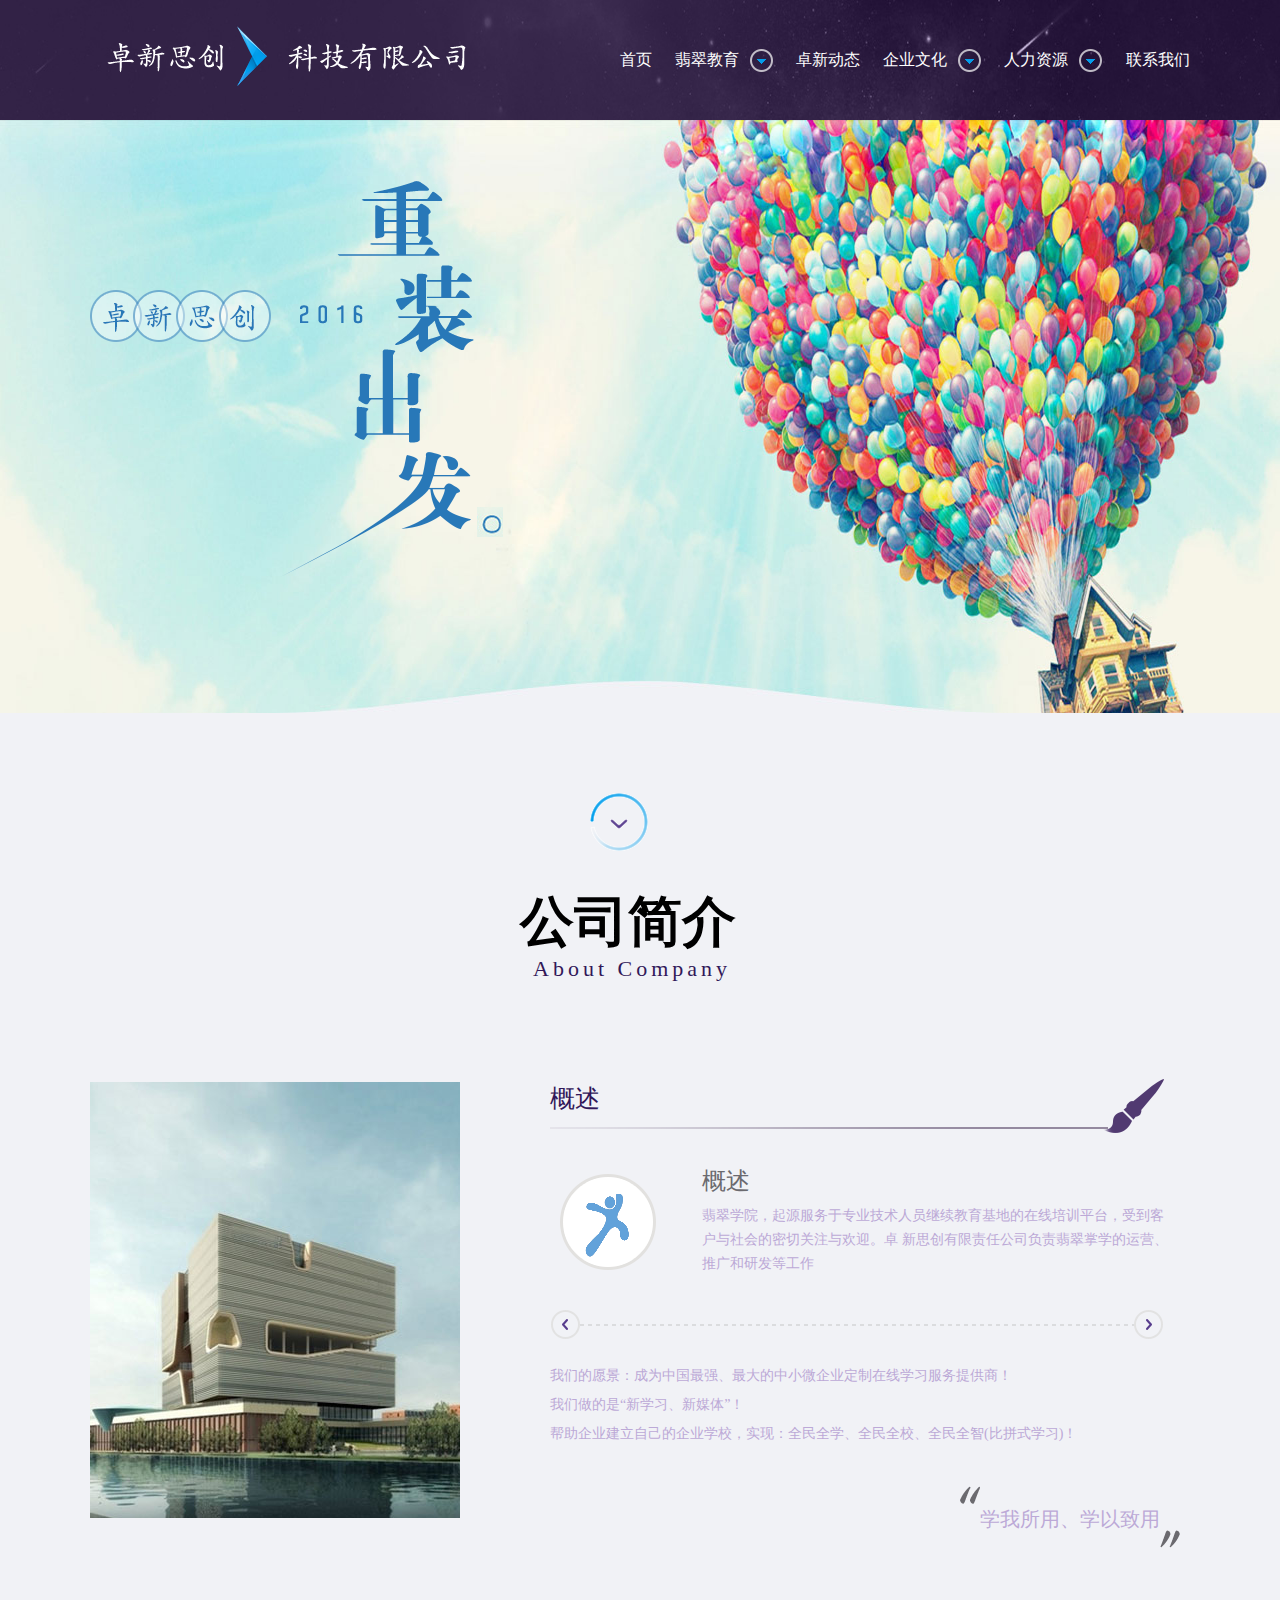
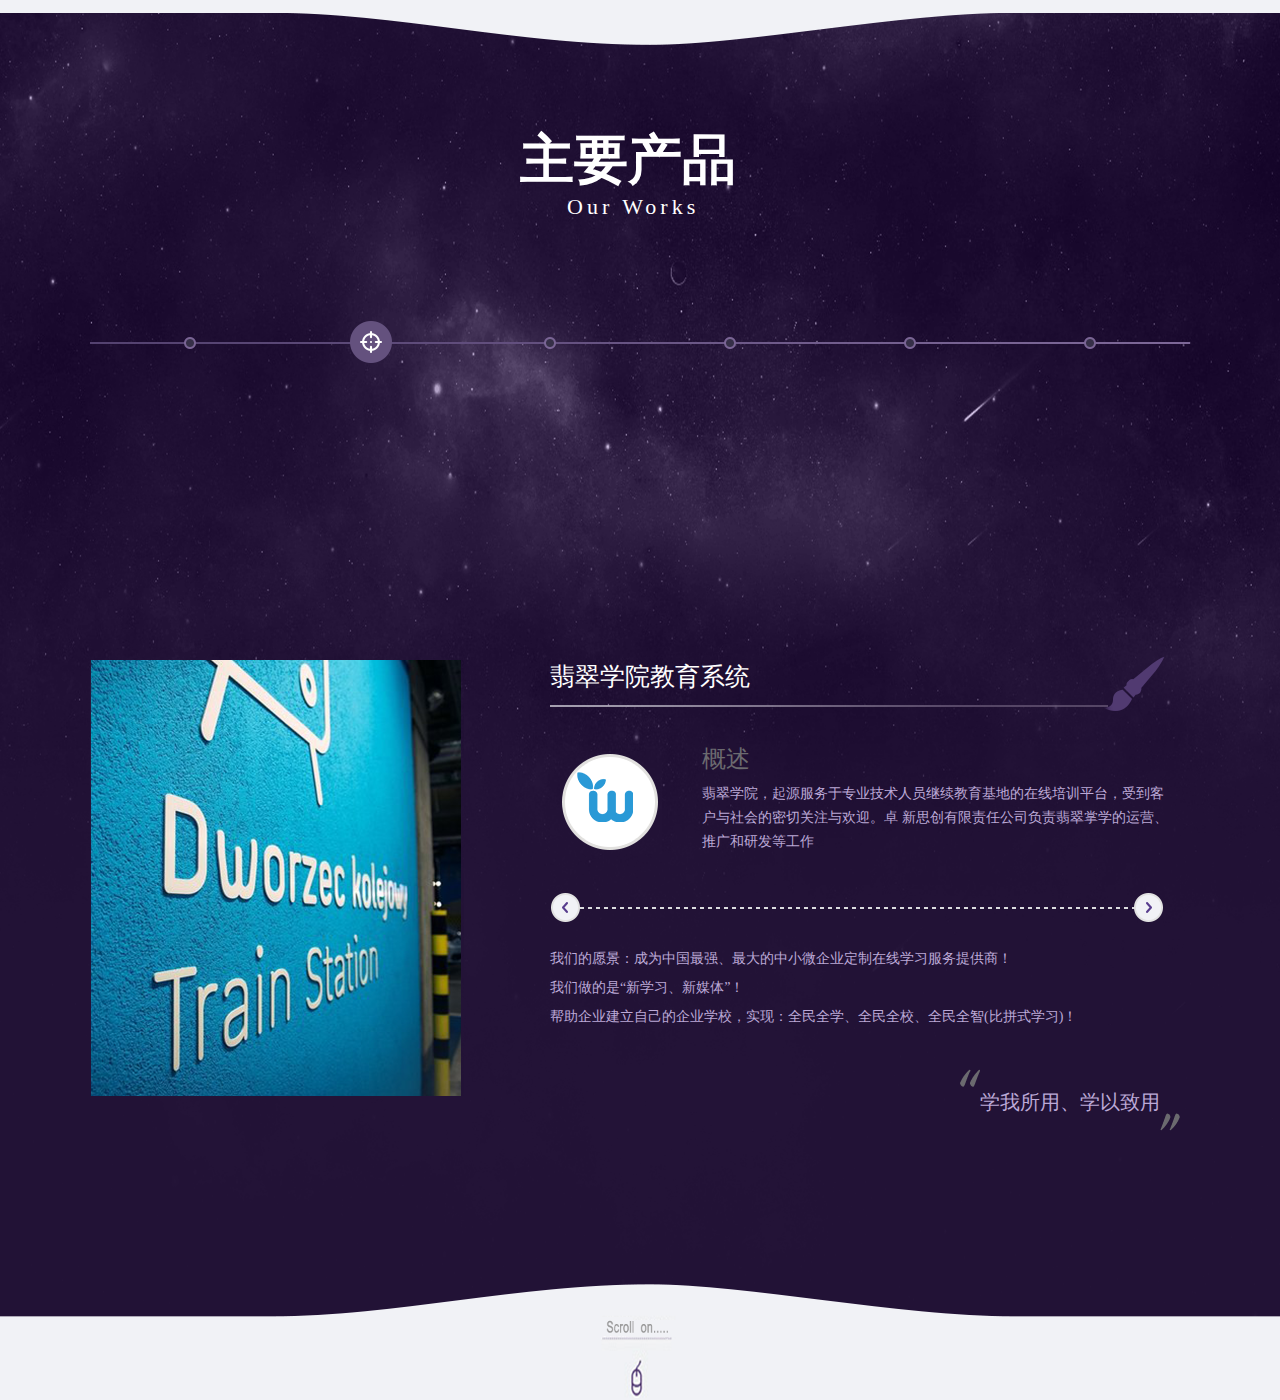
<file: index.html>
<!DOCTYPE html>
<html>
	<head>
		<meta charset="utf-8" />
		<title></title>
		<link rel="stylesheet" type="text/css" href="css/new_file.css"/>
		<link rel="stylesheet" type="text/css" href="css/font-awesome.min.css"/>
		<script type="text/javascript" src="jquery.min.js">
//			end()方法
		</script>
	</head>
	<body>
		
		<div class="head">
			<div class="head-bx">
				<div class="logo">
					<img src="img/logo.png"/>
				</div>
				<ul class="nav">
					
						<li>
							<a href="">首页</a>
						</li>
						<li>
							<a href="" class="xga">
								<div>翡翠教育</div>
								<img src="img/nav_xiajiantou.png" class="img1"/>
								<div class="xgdiv">
									<object><a href=""><p class="pbq">小鸟掌学主页</p> <i class="fa fa-chevron-right itu"></i></a></object>
									
	                                
	                                <object><a href=""><p class="pbq">小鸟掌学概述</p> <i class="fa fa-chevron-right itu"></i> </a></object>
	                                <object><a href=""><p class="pbq">对企业的价值</p> <i class="fa fa-chevron-right itu"></i></a></object>
	                                <object><a href=""><p class="pbq">小鸟掌云</p> <i class="fa fa-chevron-right itu"></i></a></object>
	                                <object><a href=""><p class="pbq">微课联盟</p> <i class="fa fa-chevron-right itu"></i></a></object>
	                                <object><a href=""><p class="pbq">APP下载</p> <i class="fa fa-chevron-right itu"></i></a></object>
							</div>
							</a>
							
						</li>
						<li>
							<a href="">卓新动态</a>
						</li>
						<li>
							<a href="" class="xga">
								<div>企业文化</div>
								<img src="img/nav_xiajiantou.png" class="img1"/>
								<div class="xgdiv">
								     <object><a href=""><p class="pbq">公司理念</p> <i class="fa fa-chevron-right itu"></i></a></object>
									
	                                
	                                <object><a href=""><p class="pbq">公司文化</p> <i class="fa fa-chevron-right itu"></i> </a></object>
	                                <object><a href=""><p class="pbq">公司氛围</p> <i class="fa fa-chevron-right itu"></i></a></object>
	   
							</div>
							</a>
							
						</li>
						<li>
							<a href="" class="xga">
								<div>人力资源</div>
								<img src="img/nav_xiajiantou.png" class="img1"/>
								<div class="xgdiv">
									<object><a href=""><p class="pbq">人才理念</p> <i class="fa fa-chevron-right itu"></i></a></object>
									
	                                
	                                <object><a href=""><p class="pbq">团队介绍</p> <i class="fa fa-chevron-right itu"></i> </a></object>
	                                <object><a href=""><p class="pbq">招聘信息</p> <i class="fa fa-chevron-right itu"></i></a></object>
	                                
							</div>
							</a>
							
						</li>
						<li>
							<a href="">联系我们</a>
						</li>
					
				</ul>
			</div>
		</div>
		<div class="section1">
			
			<div class="section1-bx">
				<div class="se1-tu">
					<img src="img/banner02_01.png"/>
				</div>
				<div class="se1-tu1">
					<img src="img/banner02_02.png"/>
				</div>
				<div class="se1-tu2">
					<img src="img/banner02_03.png"/>
				</div>
			</div>
		</div>
		<div class="section2">
			<div class="se2-bx">
				<div class="se2-tu">
					<img src="img/goOn_icon01.png"/>
				</div>
				<div class="se2-tu1">
					<p><b>公司简介</b></p>
					<p>About Company</p>
				</div>
				<div class="se2-main">
					<div class="se2-mainz">
					<img src="img/jianjie_image01.jpg"/>
					</div>
					<div class="se2-mainy">
						<div class="se2-mainy-1">
							概述
						</div>
						<div class="se2-mainy-2">
							<img src="img/pen_line.png"/>
							<div class="se2-bi">
								<img src="img/pen - 副本 (2).png"/>
							</div>
						</div>
						<div class="se2-mainy-3">
							<img src="img/company_icon_03.png" style="margin-left: 10px;"/>
							<div class="se2-mainy-3-cont">
							    <div>概述</div>
							    <div>翡翠学院，起源服务于专业技术人员继续教育基地的在线培训平台，受到客户与社会的密切关注与欢迎。卓 新思创有限责任公司负责翡翠掌学的运营、推广和研发等工作</div>
							</div>
						</div>
						<div class="se2-mainy-4">
							<img src="img/company_cutline_03.png"/>
						</div>
						<div class="se2-mainy-5">
							<p>我们的愿景：成为中国最强、最大的中小微企业定制在线学习服务提供商！</p>
							<p>我们做的是“新学习、新媒体”！</p>
							<p>帮助企业建立自己的企业学校，实现：全民全学、全民全校、全民全智(比拼式学习)！</p>
						</div>
						<div class="se2-mainy-6">
							学我所用、学以致用
							<div>
								<img src="img/yinhao_zuo.png"/>
							</div>
							<div>
								<img src="img/yinhao_you.png"/>
							</div>
						</div>
					</div>
				</div>
			</div>
		</div>
		<div class="section3">
			<div class="se3-bx">
				<div class="se2-tu1 se3-p">
					<p><b>主要产品</b></p>
					<p>Our Works</p>
				</div>
				<div class="se3-main">
					<img src="img/works_line_03.png"/>
					<div class="se3-mainzi"></div>
				</div>
				<div class="se2-main se2-main1">
					<div class="se2-mainz">
					<img src="img/works_img_07.png"/>
					</div>
					<div class="se2-mainy">
						<div class="se2-mainy-1" style="color: white;">
							翡翠学院教育系统
						</div>
						<div class="se2-mainy-2">
							<img src="img/pen_line.png"/>
							<div class="se2-bi">
								<img src="img/pen.png"/>
							</div>
						</div>
						<div class="se2-mainy-3">
							<img src="img/works_img_06.png" style="margin-left: 10px;"/>
							<div class="se2-mainy-3-cont">
							    <div>概述</div>
							    <div>翡翠学院，起源服务于专业技术人员继续教育基地的在线培训平台，受到客户与社会的密切关注与欢迎。卓 新思创有限责任公司负责翡翠掌学的运营、推广和研发等工作</div>
							</div>
						</div>
						<div class="se2-mainy-4">
							<img src="img/company_cutline_03.png"/>
						</div>
						<div class="se2-mainy-5">
							<p>我们的愿景：成为中国最强、最大的中小微企业定制在线学习服务提供商！</p>
							<p>我们做的是“新学习、新媒体”！</p>
							<p>帮助企业建立自己的企业学校，实现：全民全学、全民全校、全民全智(比拼式学习)！</p>
						</div>
						<div class="se2-mainy-6">
							学我所用、学以致用
							<div>
								<img src="img/yinhao_zuo.png"/>
							</div>
							<div>
								<img src="img/yinhao_you.png"/>
							</div>
						</div>
					</div>
				</div>
			</div>
		</div>
		
		
		
		
		
		<script type="text/javascript">
//			
			$('.xga').hover(function  () {
				var _this=this					
				var sjd=(($(_this).find('.xgdiv a').length))*40+'px'			
                var xsjd=(($(_this).find('.xgdiv a').length))*40+20+'px'              			
				$(this).find('.xgdiv').animate({height:sjd},100,'linear',function  () {
					$(_this).find('.xgdiv').animate({height:xsjd},50,function  () {
						$(_this).find('.xgdiv').animate({height:sjd},50)
					})
				}
				)
			},function  () {
				$(this).find('.xgdiv').stop(true)
				$(this).find('.xgdiv').css('height',0)
			})
		
  
		</script>
	</body>
</html>
</file>
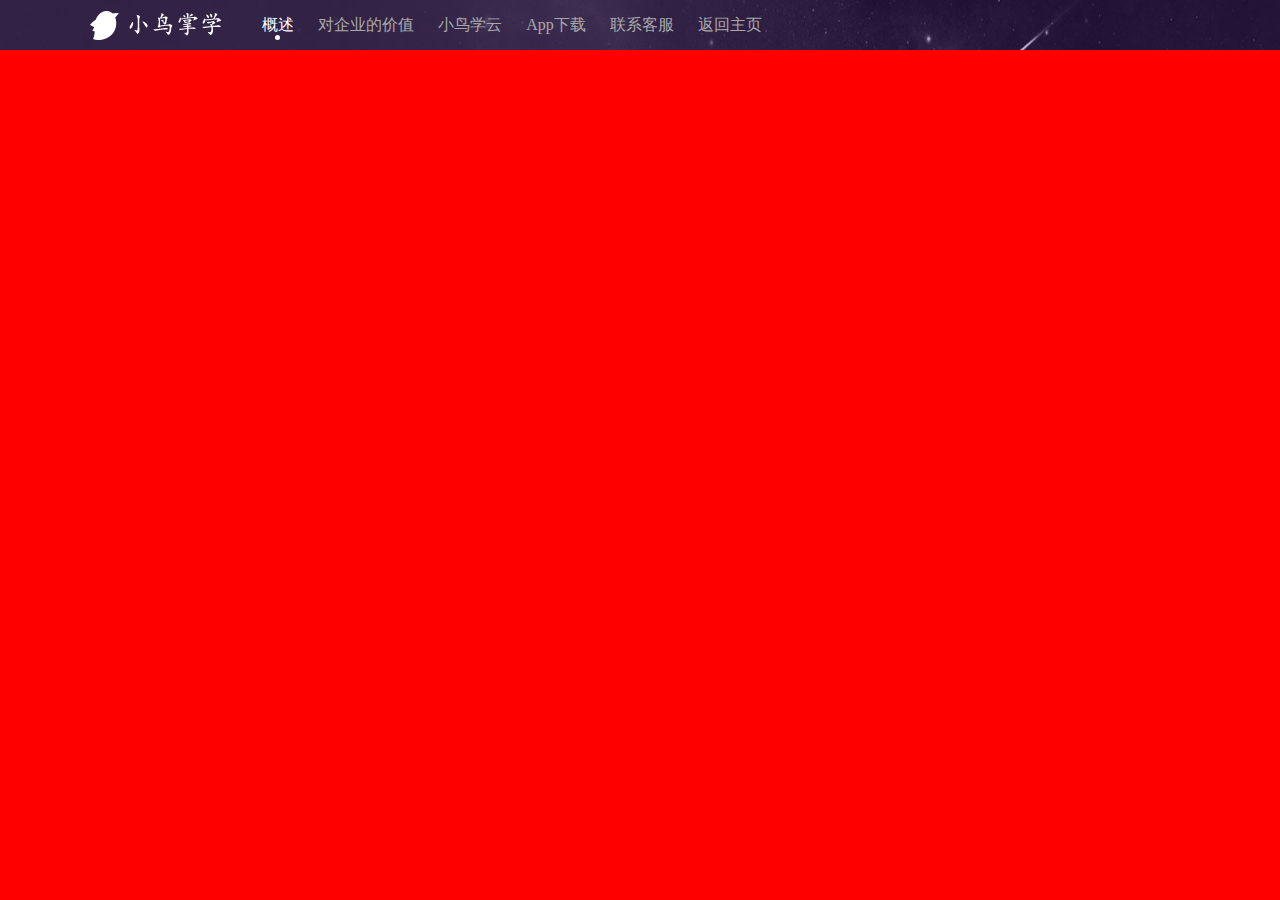
<file: 全屏轮播.html>
<!DOCTYPE html>
<html>
	<head>
		<meta charset="utf-8" />
		<meta name="viewport" content="width=device-width, initial-scale=1">
		<title></title>
		<link rel="stylesheet" type="text/css" href="css/全屏轮播.css"/>
		<script type="text/javascript" src="js/jquery.js">
			
		</script>
		<script type="text/javascript">
			window.onload = function() {
//				alert($('.head-bx li').eq(0).width())
//			    $('.head-bx li').hover(function  () {
//			    	console.log($(this).index())
//			    })
				var oScreenBanner=document.getElementsByClassName('screen-banner')[0];
				var oAllScreen=document.getElementsByClassName('all-screen')[0];
				var arrScreen=document.getElementsByClassName('screen-one');
				var screenW,screenH;
				var page=0;
				function resize() {
					//获取屏幕宽高
					screenW=document.documentElement.clientWidth;
					screenH=document.documentElement.clientHeight;
					//设置宽高  总轮播图  大盒子  每一屏
					oAllScreen.style.width=oScreenBanner.style.width=screenW+'px';
					oScreenBanner.style.height=screenH+'px';
					oAllScreen.style.height=screenH*arrScreen.length+'px';
					for (var i=0;i<arrScreen.length;i++) {
						arrScreen[i].style.width=screenW+'px';
						arrScreen[i].style.height=screenH+'px';
					}
					oAllScreen.style.top=-page*screenH+'px';                
				}
				resize()
				window.onresize=resize;
				
				var inRuning=false;
				//当inRuning为true
				//当inRuning为false
				$('.head-bx li').on({
					'mouseover':function  () {
						  var bl=($(this).width())/2-3+'px'
//						   $('.head-bx li').css('color','darkgrey')
					       $(this).css('color','white')
					       $(this).find('.xyd').css({top:0,left:-5,display:'block'})
					       $(this).find('.xyd').animate({top:20,left:bl})
					       
					},'mouseout':function  () {
						var page=($('.all-screen').position().top)/screenH
						console.log($(this).index()==page)
						  
						   	$(this).css('color','darkgrey')
						   
						   $(this).find('.xyd').css('display','none')
					},'click':function  () {
						$('.head-bx li').css('color','darkgrey')
						$('.head-bx li').find('.xyd').css('display','none')
						$(this).css('color','white')
					    $(this).find('.xyd').css('display','block')
						var bl=-screenH*(($(this).index())+1)+'px'
//						console.log(screenH*(($(this).index())+1))
						$('.all-screen').css('top',bl)
						$(this).siblings().css('color','darkgrey')
					}
				})
				function scrollUp () {
			
					if(!inRuning){
						inRuning=true;
						//设置一个定时器 当1S过后 滚轮可以继续使用
						setTimeout(function () {
							inRuning=false
						},1000);
					  var page=-($('.all-screen').position().top)/screenH
						if(page>0){
							
							page--;
							var bl=($('.head-bx li').eq(page-1).width())/2-3+'px'
						oAllScreen.style.top=-page*screenH+'px';
//						console.log(-page*screenH)
						  if (page>=1) {
						     $('.head-bx li').find('.xyd').hide()
						     $('.head-bx li').eq(page-1).find('.xyd').css({top:20,left:bl,display:'block'})
						     $('.head-bx li').css('color','darkgrey')
						     $('.head-bx li').eq(page-1).css('color','white')
						   }
				
						}						
					}
				}				
				function scrollDown () {
					
					if(!inRuning){
						inRuning=true;
						setTimeout(function () {
							inRuning=false;
						},1000);
						var page=-($('.all-screen').position().top)/screenH
						if(page<arrScreen.length-1){
							page++;
							var bl=($('.head-bx li').eq(page-1).width())/2-3+'px'
//							console.log(($('.head-bx li').eq(page-1).width())-3)
							oAllScreen.style.top=-page*screenH+'px';
							$('.head-bx li').find('.xyd').hide()
						    $('.head-bx li').eq(page-1).find('.xyd').css({top:20,left:bl,display:'block'})
						    $('.head-bx li').css('color','darkgrey')
						    $('.head-bx li').eq(page-1).css('color','white')
						}
					}
					
				}
				
				addEvent(window,'mousewheel',mouseWheel);
				addEvent(window,'DOMMouseScroll',mouseWheel)
				//滚轮事件函数
				function mouseWheel(ev){
					var oEvent=ev||event;
					if(oEvent.detail){
						if(oEvent.detail>0){
							scrollDown()
						}else{
							scrollUp();
						}
						console.log(oEvent.detail)
					}else if(oEvent.wheelDelta){
						if(oEvent.wheelDelta>0){
							scrollUp();
						}else{
							scrollDown();
						}
//						console.log(oEvent.wheelDelta)
					}
					
				}			
				function addEvent(ele, ev, fn) {
					if (ele.attachEvent) {
                      ele.attachEvent('on'+ev,fn)
					} else {
                      ele.addEventListener(ev,fn);   
					}
				}
			}
		</script>

	</head>
	<body style="height: 100%;">
		<div class="kaitou">
		    <div class="kaitou-bx">
		    	<div class="ngif">
		    		<img src="img/aboutxiaoniao/xiaoniao_welcome_icon.gif"/>
		    	</div>
		        <div class="kaitou-zi1">
		        	<p>小鸟掌学</p>
		        	<p>Xiaoniao School</p>
		        </div>
		        <div class="kaitou-zi2">
							学我所用、学以致用
					<div>
						<img src="img/aboutxiaoniao/yinhao1_zuo.png"/>
					</div>
					<div>
						<img src="img/aboutxiaoniao/yinhao1_you.png"/>
				    </div>
				</div>
				<div class="kaitou-zi3">
					还在为培训而苦恼吗？小鸟掌学帮助企业建立自己的企业学校
				</div>
				<div class="kaitou-zi4">
					实现：全民全学、全民全校、全民全智(比拼式学习)！
				</div>
		    </div>
		</div>
		<div class="head">
			<div class="head-bx">
			    <div style="float: left;">
			    	<img src="img/aboutxiaoniao/logo.png"/>
			    </div>
			    <ul>
			    	<li style="color: white;">
			    	    概述
			    	  <div class="xyd" style="display: block;left: 13px;top: 20px;"></div>
			    	</li>
			    	<li>对企业的价值<div class="xyd"></div></li>
			    	<li>小鸟学云<div class="xyd"></div></li>
			    	<li>App下载<div class="xyd"></div></li>
			    	<li>联系客服<div class="xyd"></div></li>
			    	<li>返回主页<div class="xyd"></div></li>
			    </ul>
			</div>
		</div>
		<div class="screen-banner">
			<div class="all-screen">
				<div class="screen-one" style="width: 100%; height: 100%; background: red;"></div>
				<div class="screen-one" style="width: 100%; height: 100%; background: blue;"></div>
				<div class="screen-one" style="width: 100%; height: 100%; background: green;"></div>
				<div class="screen-one" style="width: 100%; height: 100%; background: gray;"></div>
				<div class="screen-one" style="width: 100%; height: 100%; background: blueviolet;"></div>
				<div class="screen-one" style="width: 100%; height: 100%; background: yellow;"></div>
				<div class="screen-one" style="width: 100%; height: 100%; background: orangered;"></div>
			</div>
		</div>
		<script type="text/javascript">
			$('.ngif').delay(4000).animate({top:10})
			$('.kaitou-zi1').delay(4000).animate({top:360,opacity:1},1000)
			$('.kaitou-zi2').delay(4500).animate({top:440,opacity:1},1000)
			
			$('.kaitou-zi3').delay(5000).animate({top:520,opacity:1},1000)
			$('.kaitou-zi4').delay(5300).animate({top:560,opacity:1},1000)
			$('.kaitou').delay(6500).animate({height:0})
		</script>
	</body>
</html>
</file>
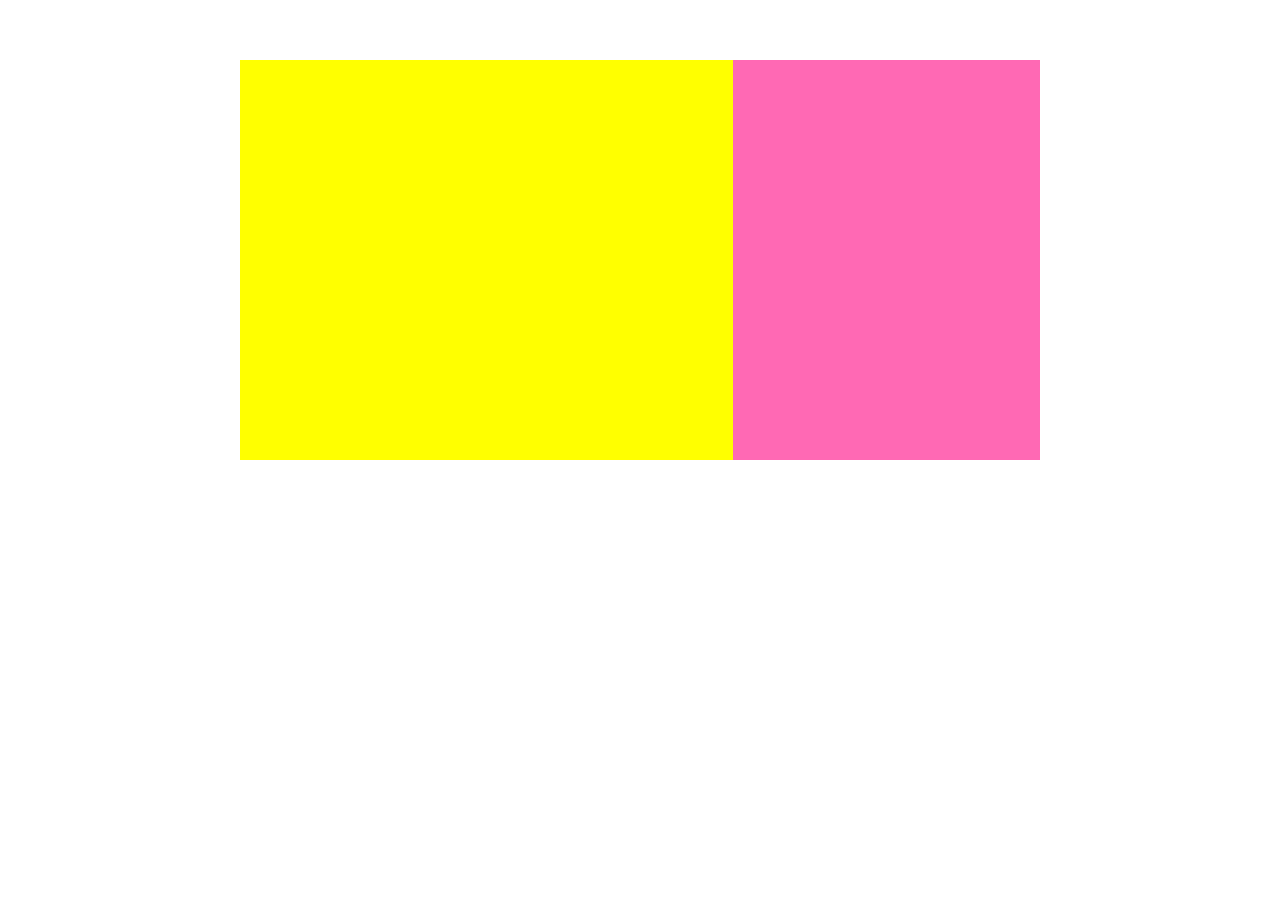
<file: 无缝轮播.html>
<!DOCTYPE html>
<html>
	<head>
		<meta charset="UTF-8">
		<title></title>
		<script type="text/javascript" src="js/jquery.js">
			
		</script>
		<style type="text/css">
			*{
				margin: 0;
				padding: 0;
			}
			.wrap{
				width: 800px;
				height: 400px;
				background: gray;
				margin: 60px auto;
				overflow: hidden;
				position:relative
			}
			ul{
				width: 2400px;
				position: absolute;
			}
			li{
				width: 800px;
				height: 400px;
				float: left;
				list-style: none;
			}
		</style>
	</head>
	<body>
		<div class="wrap">
			<ul>
				<li style="background: yellow;"></li>
				<li style="background: hotpink;"></li>
				<li style="background: blueviolet;"></li>
			</ul>
		</div>
		<script type="text/javascript">
			var num=0
	        var oli=$('ul li').eq(0)
	        
		     setInterval(function  () {
		     	num++
		        if (num>3) {
		        	$('ul').append(oli)
		        	$('ul').css('left','-800')
		        	num=0
		        }
		     	$('ul').animate({left:-num*800})
		     },500)
		</script>
	</body>
</html>
</file>
<file: css/new_file.css>
*{
	margin: 0;
	padding: 0;
	font-family:"楷体";
}
body{
	
}

.head{
	width: 100%;
	height: 120px;
	background: url(../img/header_bg.jpg) no-repeat ;
	background-size:100% 100%;
	
}
.head-bx{
	width: 1100px;
	height: 120px;
	margin: 0 auto;
	
}
.logo{
	
	width: 200px;
	margin-top: -3px;
	float: left;
}
li{
	list-style: none;
}
a{
	display: block;
	text-decoration: none;
}
.nav{
	width: 570px;
	height: 120px;
	
	float: right;
	display: flex;
	justify-content: space-between;
	align-items: center;
	
}
.nav a{
	color: white;
	height: 60px;
	display: flex;
	align-items: center;
}
.img1{
	margin-left: 10px;
}
.nav a div{
	float: left;
}

.nav li{
	position: relative;
}
.xga{
	display: block;



}
.xgdiv{
	width: 170PX;
	
	background: #352549;
	position: absolute;
	top: 50px;
	left: -20px;
	z-index: 100;
	height: 0;
	overflow: hidden;
	
}
.xgdiv a{
	height: 40px;
	width: 170px;
	font-size:12px ;
	line-height: 40px;
	padding-left: 20px;
	position: relative;
}

.section1{
	width: 100%;
	height: 593px;
	background: url(../img/banner02_bg.jpg) no-repeat;
	background-size: 100% 100%;

}

.xgdiv p{
	margin-top: -3px;
}
.itu{
	z-index: 101;
	position: absolute;
	right: 25px;
	top: 14px;
	font-size: 12px;
	color: transparent;
}
.xgdiv a:hover .pbq{
	margin-left: 10px;
}
.xgdiv a:hover{
	background: #3398DA;
}
.xgdiv a:hover .itu{
	color: white;
}
.section1-bx{
	width: 1100px;
	height: 593px;
	
	margin: 0 auto;
	position: relative;
	
}
.se1-tu{
	position: absolute;
	top: 170px;
	left: 0px;
	
}
.se1-tu1{
	position: absolute;
	top: 60px;
	left: 190px;
}
.se1-tu2{
	position: absolute;
	top: 185px;
	left: 210px;
}
.section2{
	overflow: hidden;
	width: 100%;
	height: 900px;
	background: #f1f2f6;
}
.se2-bx{
	width: 1100px;
	height: 880px;
	
	margin: 0 auto;
	overflow: hidden;
    
}
.se2-tu{
	margin-left:500px;
	margin-top: 80px;
	
}
.se2-tu1{
	
	margin-left: 430px;
	margin-top: -80px;
}
.se2-tu1 p:nth-child(1) {
	
  font-size: 54px;
  font-
  color: rgb( 49, 24, 89 );
  line-height: 0.296;
  margin-top: 140px;
  
}
.se2-tu1 p:nth-child(2){
	margin-left: 13px;
	margin-top: 25px;
	font-size: 22px;
	 color: rgb( 49, 24, 89 );
	 letter-spacing: 4px;
}
.se2-main{
	margin-top: 100px;
}
.se2-mainz{
	width: 370px;
	height: 436px;
	float: left;
}
.se2-mainy{
	width: 640px;
	height: 436px;
	
	float: right;
}
.se2-mainy-1{
	color: rgb( 49, 24, 89 );
	font-size: 25px;
}
.se2-mainy-2{
	position: relative;
}
.se2-bi{
	position: absolute;
	right: 26px;
	top: -36px;
}
.se2-mainy-3{
	margin-top: 40px;
}
.se2-mainy-3-cont{
	float: right;
}
.se2-mainy-3-cont div:nth-child(1) {
  font-size: 24px;
  
  color: rgb( 107, 106, 111 );
  line-height: 0.667;
  
  z-index: 285;
}
.se2-mainy-3-cont div:nth-child(2)  {
	margin-right: 15px;
  font-size: 14px;
  
  color: rgb( 188, 169, 215 );
  line-height: 1.714;
 /*word-break: break-word;*/
  width: 473px;
  height: 62px;
  z-index: 308;
  margin-top: 15px;
}
.se2-mainy-4{
	margin-top: 35PX;
}
.se2-mainy-5{
	margin-top: 20PX;
}
.se2-mainy-5 p {
  font-size: 14px;
  
  color: rgb( 188, 169, 215 );
  line-height: 1.714;
  margin-top: 5px;
  width: 590px;
  
 
}
.se2-mainy-6{
	font-size: 20px;
	margin-top: 60px;
	color: rgb( 188, 169, 215 );
	float: right;
	margin-right: 30px;
	position: relative;
}
.se2-mainy-6 div{
	position: absolute;
}
.se2-mainy-6 div:nth-child(1){
	top: -20px;
	left: -20px;
}
.se2-mainy-6 div:nth-child(2){
	bottom: -20px;
	right: -20px;
}
.section3{
	width: 100%;
	height: 1387px;
	background: url(../img/works_bg_02.png) no-repeat;
	background-size:100% 100%;
	overflow: hidden;
}
.se3-bx{
	overflow: hidden;
	width: 1100px;
	height: 1387px;
	margin: 0 auto;
     
}
.se3-p{
	margin-top:30PX;
	color: white;
}
.se3-p p:nth-child(2){
	margin-left: 47PX;
	color: white;
}
.se3-main{
	margin-top: 100px;
	position: relative;
}
.se2-main1{
	margin-top: 290px;
}
</file>
<file: css/全屏轮播.css>
* {
				margin: 0;
				padding: 0;
				font-family: "楷体";
			}

			.screen-banner {
				overflow: hidden;
				position: relative;
				top: 0;
			}

			.all-screen {
				top: 0;
				position: absolute;
				transition: top 0.5s;
			}
.kaitou{
	width: 100%;
	height: 100%;
	position: absolute;
	top: 0;
	z-index: 100;
	background:#299ad6;
	display: none;			
}
.kaitou-bx{
	
	width: 1100px;
	height: 100%;
	position: relative;
	margin: 0 auto;
	color: white;
	overflow: hidden;
}
.ngif{
	position: absolute;
	top: 110px;
	left: 50%;
	margin-left: -200px;
	
}
.kaitou-zi1{
	position: absolute;
	left: 488px;
	top: 460px;
	opacity: 0;
}
.kaitou-zi1 p:nth-child(1){
	font-size: 36PX;
	letter-spacing: 5PX;
	margin-left: -8PX;
}
.kaitou-zi1 p:nth-child(2){
	letter-spacing: 2px;
}
.kaitou-zi2{
	font-size: 50px;
	top: 540px;
	left: 340px;
	width: 450px;
	opacity: 0;
	
	position: relative;
}
.kaitou-zi2 div{
	position: absolute;
}
.kaitou-zi2 div:nth-child(1){
	top: -40px;
	left: -20px;
}
.kaitou-zi2 div:nth-child(2){
	bottom: -20px;
	right: -20px;
}
.kaitou-zi3{
	position: absolute;
	top: 540px;
	left: 220PX;
	opacity: 0;
	font-size: 25PX;
}
.kaitou-zi4{
	font-size: 25px;
	position: absolute;
	top: 580px;
	left: 263px;
opacity: 0;	
}
.head{
	width: 100%;
	height: 50px;
	background: url(../img/aboutxiaoniao/beader_bg.jpg);
	background-size:100% 100%;
	position: absolute;
	top: 0;
	z-index: 90;
}
.head-bx{
	width: 1100px;
	height: 50px;
	margin: 0 auto;
	color: whitesmoke;
	/*display: flex;
	justify-content: space-between;*/
	/*align-items: center;*/
}
li{
	list-style: none;
}
.head-bx ul{
	width: 500PX;
	height: 50px;
	
	float: left;
	margin-left: 40PX;
	display: flex;
	justify-content: space-between;
	align-items: center;
}
.head-bx li{
	
	position: relative;
	color: darkgrey;
	
}
.xyd{
	width: 5px;
	height: 5px;
	background: white;
	border-radius:50%;
	;
	position: absolute;
    top: 0px;
    left: -5px;
	/*left: 50%;
	margin-left: -2.5px;*/
	display: none;
	
}
</file>
